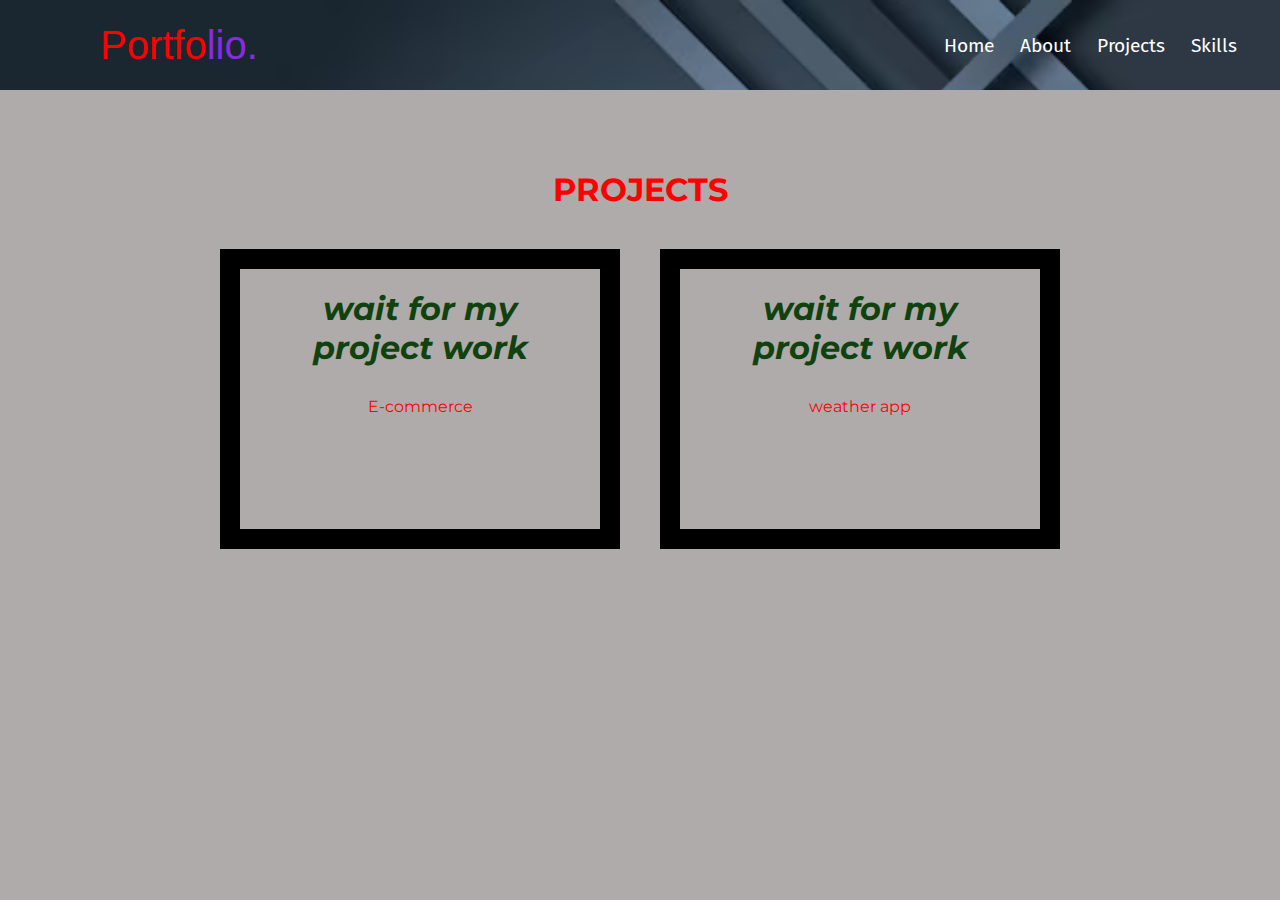
<file: projects.html>
<!DOCTYPE html>
<html lang="en">
<head>
    <meta charset="UTF-8">
    <meta name="viewport" content="width=device-width, initial-scale=1.0">
    <title>Portfolio</title>
    <link rel="stylesheet" href="https://cdnjs.cloudflare.com/ajax/libs/font-awesome/6.0.0-beta3/css/all.min.css">
</head>
<body>
    <div class="navbar">
        <div class="portfolio">
            <p class="port">Portfo<span style="color:blueviolet">lio.</span></p>
        </div>
        <div class="links">
            <a href="index.html">Home</a>
            <a href="about.html">About</a>
            <a href="projects.html">Projects</a>
            <a href="skills.html">Skills</a>
        </div>
    </div>
    <div class="projectss">
        <h1 class="p">PROJECTS</h1>
        <div class="projectss-sub">

            <div class="projects-sub1">
                <h1 class="p-h">wait for my project work</h1>
                <p class="p-p">E-commerce</p>
            </div>
            <div class="projects-sub1">
                <h1 class="p-h">wait for my project work</h1>
                <p class="p-p">weather  app</p>
            </div>

        </div>
    </div>
    <style>
    @import url('https://fonts.googleapis.com/css2?family=Exo:ital,wght@0,100..900;1,100..900&family=Fira+Sans:ital,wght@0,100;0,200;0,300;0,400;0,500;0,600;0,700;0,800;0,900;1,100;1,200;1,300;1,400;1,500;1,600;1,700;1,800;1,900&family=Montserrat:ital,wght@0,100..900;1,100..900&family=Pacifico&family=Playwrite+BE+VLG+Guides&family=Poppins:ital,wght@0,100;0,200;0,300;0,400;0,500;0,600;0,700;0,800;0,900;1,100;1,200;1,300;1,400;1,500;1,600;1,700;1,800;1,900&family=Roboto:ital,wght@0,100..900;1,100..900&family=Ubuntu:ital,wght@0,300;0,400;0,500;0,700;1,300;1,400;1,500;1,700&family=Varela+Round&display=swap');
    @import url('https://fonts.googleapis.com/css2?family=Exo:ital,wght@0,100..900;1,100..900&family=Fira+Sans:ital,wght@0,100;0,200;0,300;0,400;0,500;0,600;0,700;0,800;0,900;1,100;1,200;1,300;1,400;1,500;1,600;1,700;1,800;1,900&family=Montserrat:ital,wght@0,100..900;1,100..900&family=Pacifico&family=Playwrite+BE+VLG+Guides&family=Poppins:ital,wght@0,100;0,200;0,300;0,400;0,500;0,600;0,700;0,800;0,900;1,100;1,200;1,300;1,400;1,500;1,600;1,700;1,800;1,900&family=Roboto:ital,wght@0,100..900;1,100..900&family=Ubuntu:ital,wght@0,300;0,400;0,500;0,700;1,300;1,400;1,500;1,700&family=Varela+Round&display=swap');
    body{
         margin:0;
         padding:0;
         background-color: rgb(175, 171, 171);

    }
    
    
    .port{
        color:red;
    }
    *
    {
        margin: 0;
        padding: 0;
    }
    .navbar
    {
        height:10vh;
        width:100%;
        display:flex;
        flex-direction: row;
        align-items: center;
        justify-content: space-between;
        position: relative;
        background-image:url("bgimage.jpg");
        background-size:cover;
       
    }
    .portfolio
    {
     padding: 13px 13px 13px 100px;
     font-family: Arial, Helvetica, sans-serif;
     font-weight: 400;
     font-size: 2.5em;
     color: white;
    }
    .links
    {
        display: flex;
        flex-direction: row;
        font-family: "Fira Sans", serif;
        font-weight: 400;
        font-size: 1.2em;
        padding: 10px;
        padding-right: 30px;
        
    }
    .links a
    {
        padding: 13px;
        color: white;
        text-decoration: none;
        
    }
    .links :hover
    {
        color:#e10032;
        transform: scale(1.1);
    }
    .p{
        color:red;
        font-family: "Montserrat", serif; 
    }
    .projectss{
        text-align: center;
        font-family: "Montserrat", serif;
        padding-top: 80px;
        
    }
    .projectss-sub{
        display:flex;
        flex-direction:row;
        justify-content: center;
        padding-top: 80px;
        padding:20px;
    }
        .projects-sub1{
            color:black;
            padding:20px;
            text-align: center;
            border:20px solid #000;
            margin:20px;
            width:400px;
            height:300px;
            box-sizing:border-box;
    }
    .p-h{
        font-family:"Montserrat", serif;
        font-style:italic;
        color:rgb(16, 66, 16);
    }
    .p-p{
        font-family: "Montserrat", serif;
        color:red;
        padding-top: 30px;
    }

    

       
</style>
</body>
</html>
</file>
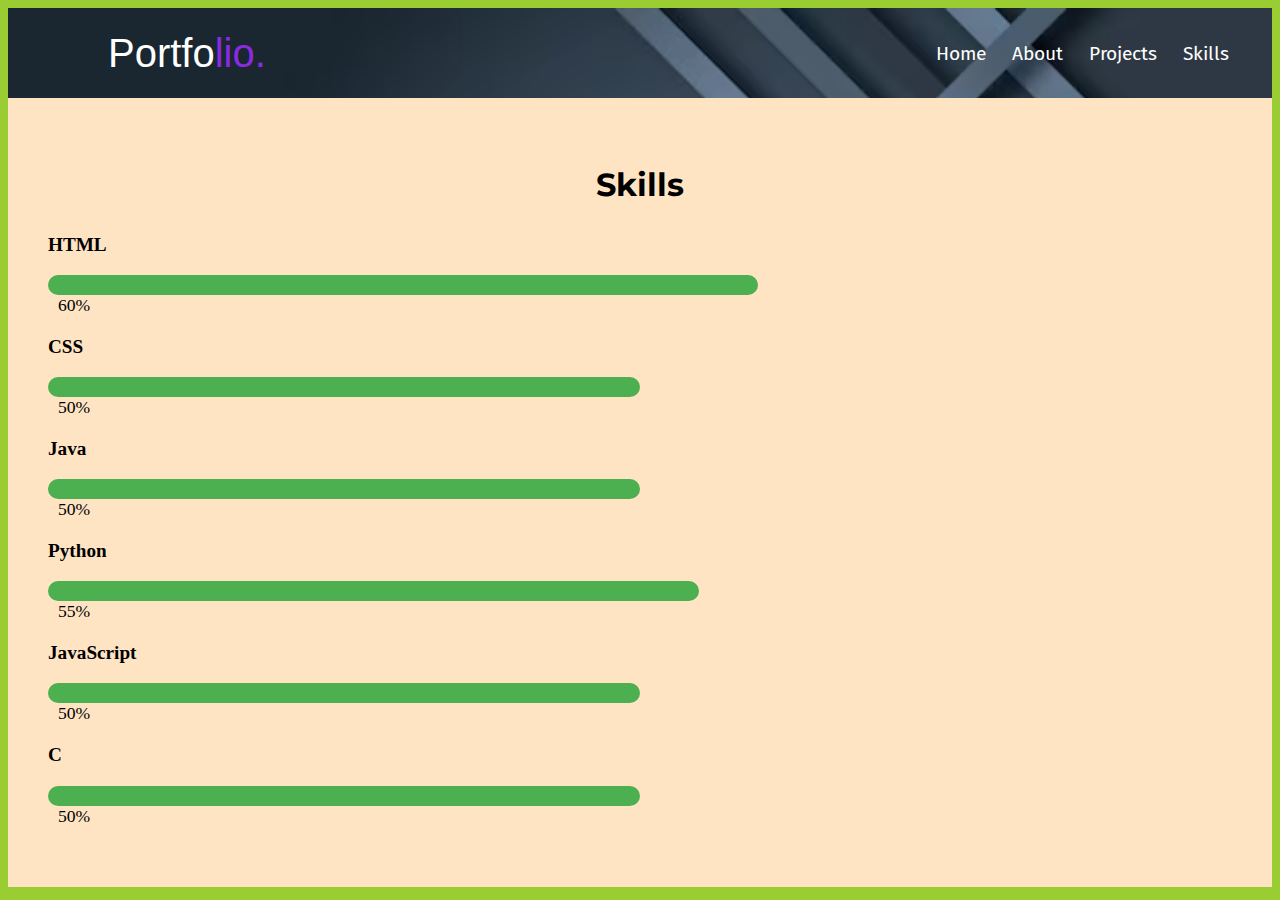
<file: skills.html>
<!DOCTYPE html>
<html lang="en">
<head>
    <meta charset="UTF-8">
    <meta name="viewport" content="width=device-width, initial-scale=1.0">
    <title>Portfolio</title>
    <link rel="stylesheet" href="https://cdnjs.cloudflare.com/ajax/libs/font-awesome/6.0.0-beta3/css/all.min.css">
</head>
<body>
    <div class="navbar">
        <div class="portfolio">
            <p class="port">Portfo<span style="color:blueviolet">lio.</span></p>
        </div>
        <div class="links">
            <a href="index.html">Home</a>
            <a href="about.html">About</a>
            <a href="projects.html">Projects</a>
            <a href="skills.html">Skills</a>
        </div>
    </div>

    <!-- Skills Section -->
    <div class="skills">
        <h2 class="skill-h">Skills</h2>
        <div class="skill">
            <p>HTML</p>
            <div class="progress-bar" style="width: 60%;"></div>
            <span>60%</span>
        </div>
        <div class="skill">
            <p>CSS</p>
            <div class="progress-bar" style="width: 50%;"></div>
            <span>50%</span>
        </div>
        <div class="skill">
            <p>Java</p>
            <div class="progress-bar" style="width: 50%;"></div>
            <span>50%</span>
        </div>
        <div class="skill">
            <p>Python</p>
            <div class="progress-bar" style="width: 55%;"></div>
            <span>55%</span>
        </div>
        <div class="skill">
            <p>JavaScript</p>
            <div class="progress-bar" style="width: 50%;"></div>
            <span>50%</span>
        </div>
        <div class="skill">
            <p>C</p>
            <div class="progress-bar" style="width: 50%;"></div>
            <span>50%</span>
        </div>
    </div>

    <style>
        @import url('https://fonts.googleapis.com/css2?family=Exo:ital,wght@0,100..900;1,100..900&family=Fira+Sans:ital,wght@0,100;0,200;0,300;0,400;0,500;0,600;0,700;0,800;0,900;1,100;1,200;1,300;1,400;1,500;1,600;1,700;1,800;1,900&family=Montserrat:ital,wght@0,100..900;1,100..900&family=Pacifico&family=Playwrite+BE+VLG+Guides&family=Poppins:ital,wght@0,100;0,200;0,300;0,400;0,500;0,600;0,700;0,800;0,900;1,100;1,200;1,300;1,400;1,500;1,600;1,700;1,800;1,900&family=Roboto:ital,wght@0,100..900;1,100..900&family=Ubuntu:ital,wght@0,300;0,400;0,500;0,700;1,300;1,400;1,500;1,700&family=Varela+Round&display=swap');

        body{
            background-color: yellowgreen;
        }
        .skill-h{
            font-family: "Montserrat", serif;
            font-size:2em;
        }
        
        .navbar {
            height: 10vh;
            width: 100%;
            display: flex;
            flex-direction: row;
            align-items: center;
            justify-content: space-between;
            position: relative;
            background-image: url("bgimage.jpg");
            background-size: cover;
        }
        
        .portfolio {
            padding: 13px 13px 13px 100px;
            font-family: Arial, Helvetica, sans-serif;
            font-weight: 400;
            font-size: 2.5em;
            color: white;
        }

        .links {
            display: flex;
            flex-direction: row;
            font-family: "Fira Sans", serif;
            font-weight: 400;
            font-size: 1.2em;
            padding: 10px;
            padding-right: 30px;
        }

        .links a {
            padding: 13px;
            color: white;
            text-decoration: none;
        }

        .links :hover {
            color: #e10032;
            transform: scale(1.1);
        }

        .skills {
            padding: 40px;
            background-color:bisque;
        }

        .skills h2 {
            font-size: 2em;
            text-align: center;
            margin-bottom: 30px;
        }

        .skill {
            margin: 20px 0;
        }

        .skill p {
            font-size: 1.2em;
            font-weight: bold;
        }

        .progress-bar {
            height: 20px;
            width: 100%;
            background-color: #ddd;
            border-radius: 10px;
            margin-top: 5px;
        }

        .progress-bar {
            background-color: #4caf50;
            border-radius: 10px;
        }

        .skill span {
            font-size: 1.1em;
            margin-left: 10px;
        }
    </style>

</body>
</html>
</file>
